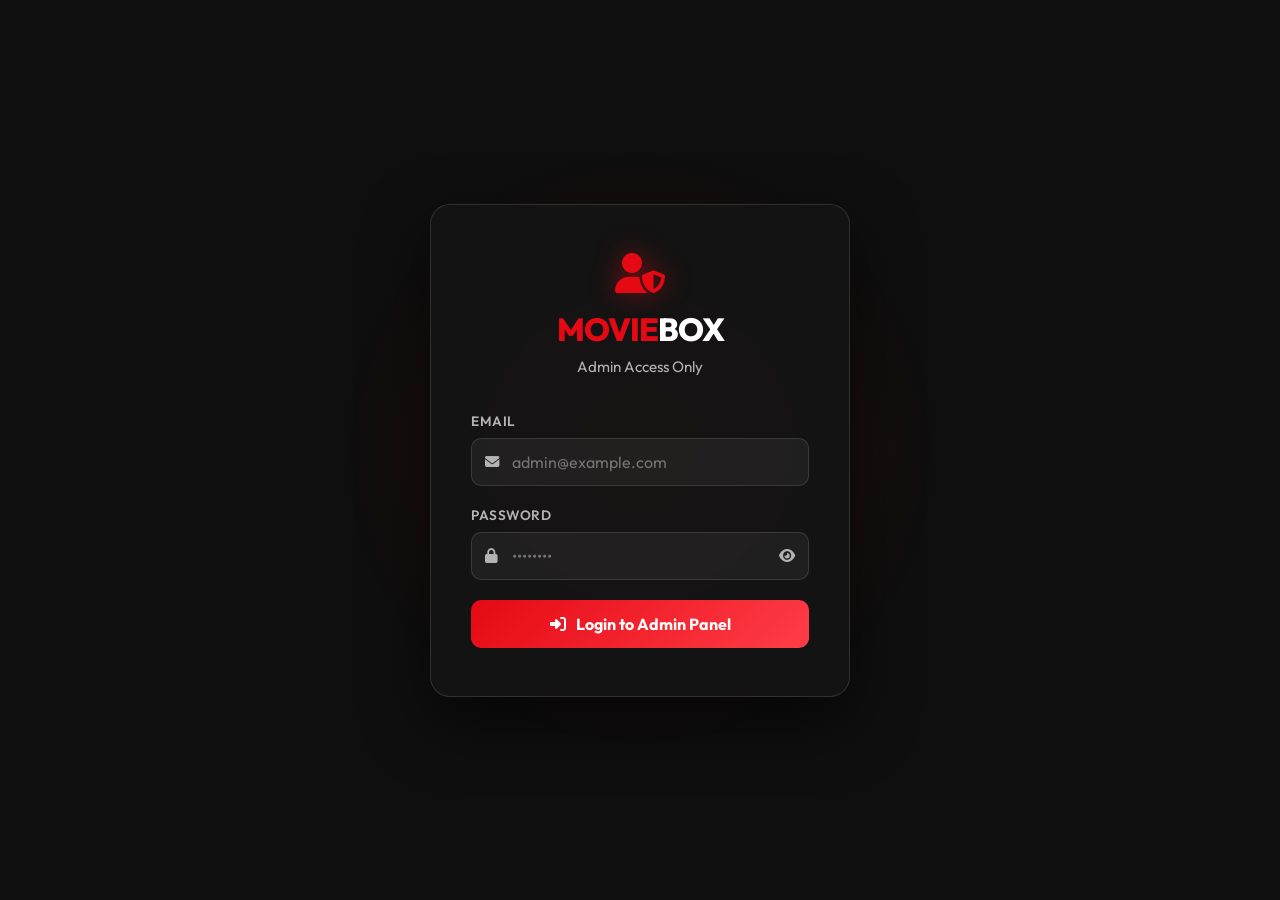
<file: tayyab/admin/index.html>
<!DOCTYPE html>
<html lang="en">
<head>
  <meta charset="UTF-8">
  <meta name="viewport" content="width=device-width, initial-scale=1.0">
  <title>Admin Login – MovieBox</title>
  <link rel="icon" type="image/png" href="https://cdn-icons-png.flaticon.com/512/3163/3163478.png">
  <link rel="preconnect" href="https://fonts.googleapis.com">
  <link href="https://fonts.googleapis.com/css2?family=Outfit:wght@300;400;600;800&display=swap" rel="stylesheet">
  <link rel="stylesheet" href="https://cdnjs.cloudflare.com/ajax/libs/font-awesome/6.4.0/css/all.min.css">
  <style>
    *, *::before, *::after { box-sizing: border-box; margin: 0; padding: 0; }

    :root {
      --primary: #e50914;
      --primary-hover: #b20710;
      --bg-dark: #0f0f0f;
      --glass: rgba(255,255,255,0.07);
      --glass-border: rgba(255,255,255,0.12);
      --text-muted: #b3b3b3;
    }

    body {
      background: var(--bg-dark);
      color: #fff;
      font-family: 'Outfit', sans-serif;
      min-height: 100vh;
      display: flex;
      align-items: center;
      justify-content: center;
      overflow: hidden;
    }

    /* Ambient background glow */
    body::before {
      content: '';
      position: fixed;
      width: 600px;
      height: 600px;
      background: radial-gradient(circle, rgba(229,9,20,0.15) 0%, transparent 70%);
      top: 50%;
      left: 50%;
      transform: translate(-50%, -50%);
      pointer-events: none;
      z-index: 0;
    }

    .login-card {
      position: relative;
      z-index: 1;
      background: rgba(20, 20, 20, 0.9);
      border: 1px solid var(--glass-border);
      border-radius: 20px;
      padding: 48px 40px;
      width: 100%;
      max-width: 420px;
      backdrop-filter: blur(20px);
      box-shadow: 0 24px 64px rgba(0,0,0,0.6);
      animation: slideUp 0.5s cubic-bezier(0.4,0,0.2,1) forwards;
    }

    @keyframes slideUp {
      from { opacity: 0; transform: translateY(30px); }
      to   { opacity: 1; transform: translateY(0); }
    }

    .logo {
      text-align: center;
      margin-bottom: 8px;
    }

    .logo-text {
      font-size: 2rem;
      font-weight: 800;
      color: var(--primary);
      letter-spacing: -1px;
    }

    .logo-text span { color: #fff; }

    .subtitle {
      text-align: center;
      color: var(--text-muted);
      font-size: 0.95rem;
      margin-bottom: 36px;
    }

    .shield-icon {
      display: block;
      text-align: center;
      font-size: 2.5rem;
      color: var(--primary);
      margin-bottom: 16px;
      filter: drop-shadow(0 0 12px rgba(229,9,20,0.5));
    }

    .form-group {
      margin-bottom: 20px;
    }

    .form-group label {
      display: block;
      font-size: 0.85rem;
      font-weight: 600;
      color: var(--text-muted);
      margin-bottom: 8px;
      text-transform: uppercase;
      letter-spacing: 0.5px;
    }

    .input-wrapper {
      position: relative;
    }

    .input-wrapper > i {
      position: absolute;
      left: 14px;
      top: 50%;
      transform: translateY(-50%);
      color: var(--text-muted);
      font-size: 0.9rem;
      pointer-events: none;
    }

    .form-group input {
      width: 100%;
      background: rgba(255,255,255,0.05);
      border: 1px solid var(--glass-border);
      color: #fff;
      padding: 13px 44px 13px 40px; /* right padding makes room for eye icon */
      border-radius: 10px;
      font-size: 1rem;
      font-family: inherit;
      outline: none;
      transition: border-color 0.3s, background 0.3s;
    }

    .form-group input:focus {
      border-color: var(--primary);
      background: rgba(229,9,20,0.05);
    }

    .toggle-pass {
      position: absolute;
      right: 14px;
      top: 50%;
      transform: translateY(-50%);
      background: none;
      border: none;
      color: var(--text-muted);
      cursor: pointer;
      font-size: 0.9rem;
      transition: color 0.2s;
    }

    .toggle-pass:hover { color: #fff; }

    .login-btn {
      width: 100%;
      padding: 14px;
      background: linear-gradient(135deg, var(--primary), #ff3d47);
      border: none;
      border-radius: 10px;
      color: #fff;
      font-size: 1rem;
      font-weight: 700;
      font-family: inherit;
      cursor: pointer;
      margin-top: 8px;
      transition: transform 0.2s, box-shadow 0.2s;
      display: flex;
      align-items: center;
      justify-content: center;
      gap: 10px;
    }

    .login-btn:hover {
      transform: translateY(-2px);
      box-shadow: 0 8px 24px rgba(229,9,20,0.4);
    }

    .error-msg {
      display: none;
      background: rgba(229,9,20,0.12);
      border: 1px solid rgba(229,9,20,0.3);
      color: #ff6b6b;
      border-radius: 8px;
      padding: 12px 16px;
      font-size: 0.9rem;
      margin-bottom: 16px;
      text-align: center;
    }

    .error-msg.show { display: block; }
  </style>
</head>
<body>
  <div class="login-card">
    <i class="fas fa-user-shield shield-icon"></i>
    <div class="logo"><span class="logo-text">MOVIE<span>BOX</span></span></div>
    <p class="subtitle">Admin Access Only</p>

    <div class="error-msg" id="error-msg">
      <i class="fas fa-exclamation-circle"></i> Incorrect email or password.
    </div>

    <form id="login-form" onsubmit="return false;">
      <div class="form-group">
        <label>Email</label>
        <div class="input-wrapper">
          <i class="fas fa-envelope"></i>
          <input type="email" id="admin-email" placeholder="admin@example.com" autocomplete="off" autocorrect="off" autocapitalize="off" spellcheck="false" required>
        </div>
      </div>

      <div class="form-group">
        <label>Password</label>
        <div class="input-wrapper">
          <i class="fas fa-lock"></i>
          <input type="password" id="admin-pass" placeholder="••••••••" autocomplete="new-password" autocorrect="off" required>
          <button type="button" class="toggle-pass" onclick="togglePass()" tabindex="-1">
            <i class="fas fa-eye" id="eye-icon"></i>
          </button>
        </div>
      </div>

      <button class="login-btn" onclick="doLogin()">
        <i class="fas fa-sign-in-alt"></i> Login to Admin Panel
      </button>
    </form>
  </div>

  <script>
    // Check if already logged in
    if (sessionStorage.getItem('mb_admin') === 'true') {
      window.location.href = '/tayyab/admin/dashboard.html';
    }

    function doLogin() {
      const email = document.getElementById('admin-email').value.trim();
      const pass  = document.getElementById('admin-pass').value;
      const err   = document.getElementById('error-msg');

      if (email === 'tayyabdev@make.com' && pass === 'Tayyabali77865') {
        sessionStorage.setItem('mb_admin', 'true');
        window.location.href = '/tayyab/admin/dashboard.html';
      } else {
        err.classList.add('show');
        document.getElementById('admin-pass').value = '';
      }
    }

    function togglePass() {
      const input = document.getElementById('admin-pass');
      const icon  = document.getElementById('eye-icon');
      if (input.type === 'password') {
        input.type = 'text';
        icon.className = 'fas fa-eye-slash';
      } else {
        input.type = 'password';
        icon.className = 'fas fa-eye';
      }
    }

    // Allow Enter key
    document.addEventListener('keydown', e => {
      if (e.key === 'Enter') doLogin();
    });
  </script>
</body>
</html>
</file>
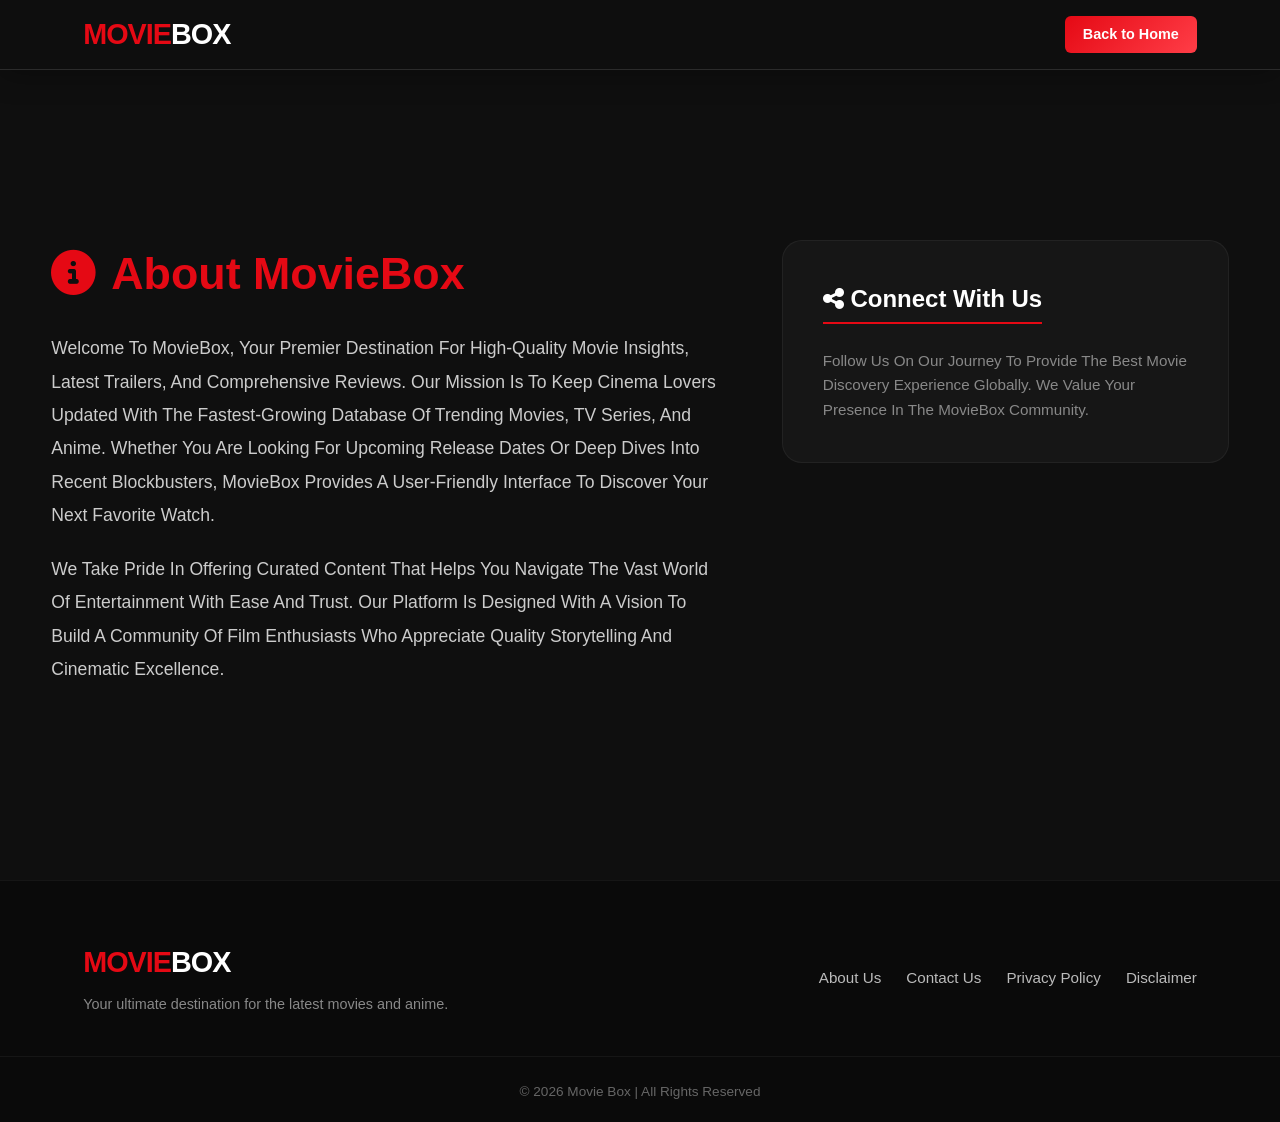
<file: about.html>
<!DOCTYPE html>
<html lang="en">
<head>
  <meta charset="UTF-8">
  <meta name="viewport" content="width=device-width, initial-scale=1.0">
  <title>About Us - MovieBox</title>
  <link rel="stylesheet" href="style.css">
  <link rel="stylesheet" href="https://cdnjs.cloudflare.com/ajax/libs/font-awesome/6.4.0/css/all.min.css">
</head>
<body>
  <nav id="navbar" class="scrolled">
    <div class="container nav-content">
      <a href="index.html" class="logo">MOVIE<span>BOX</span></a>
      <a href="index.html" class="btn-primary" style="padding: 8px 18px; font-size:0.9rem;">Back to Home</a>
    </div>
  </nav>

  <div class="container info-container">
    <div class="info-grid">
      <div class="info-content">
        <h1><i class="fas fa-info-circle"></i> About MovieBox</h1>
        <p>Welcome to MovieBox, your premier destination for high-quality movie insights, latest trailers, and comprehensive reviews. Our mission is to keep cinema lovers updated with the fastest-growing database of trending movies, TV series, and anime. Whether you are looking for upcoming release dates or deep dives into recent blockbusters, MovieBox provides a user-friendly interface to discover your next favorite watch.</p>
        <p>We take pride in offering curated content that helps you navigate the vast world of entertainment with ease and trust. Our platform is designed with a vision to build a community of film enthusiasts who appreciate quality storytelling and cinematic excellence.</p>
      </div>
      <div class="contact-card">
        <h3><i class="fas fa-share-alt"></i> Connect With Us</h3>
        <p style="color:#888; font-size:0.95rem; line-height:1.6;">Follow us on our journey to provide the best movie discovery experience globally. We value your presence in the MovieBox community.</p>
      </div>
    </div>
  </div>

  <!-- Reusable Full Footer -->
  <footer class="main-footer">
      <div class="container footer-content">
          <div class="footer-brand">
              <a href="index.html" class="logo">MOVIE<span>BOX</span></a>
              <p>Your ultimate destination for the latest movies and anime.</p>
          </div>
          <div class="footer-links">
              <a href="about.html">About Us</a>
              <a href="contact.html">Contact Us</a>
              <a href="privacy.html">Privacy Policy</a>
              <a href="disclaimer.html">Disclaimer</a>
          </div>
      </div>
      <div class="footer-bottom">
          <p>&copy; 2026 Movie Box | All Rights Reserved</p>
      </div>
  </footer>
</body>
</html>
</file>
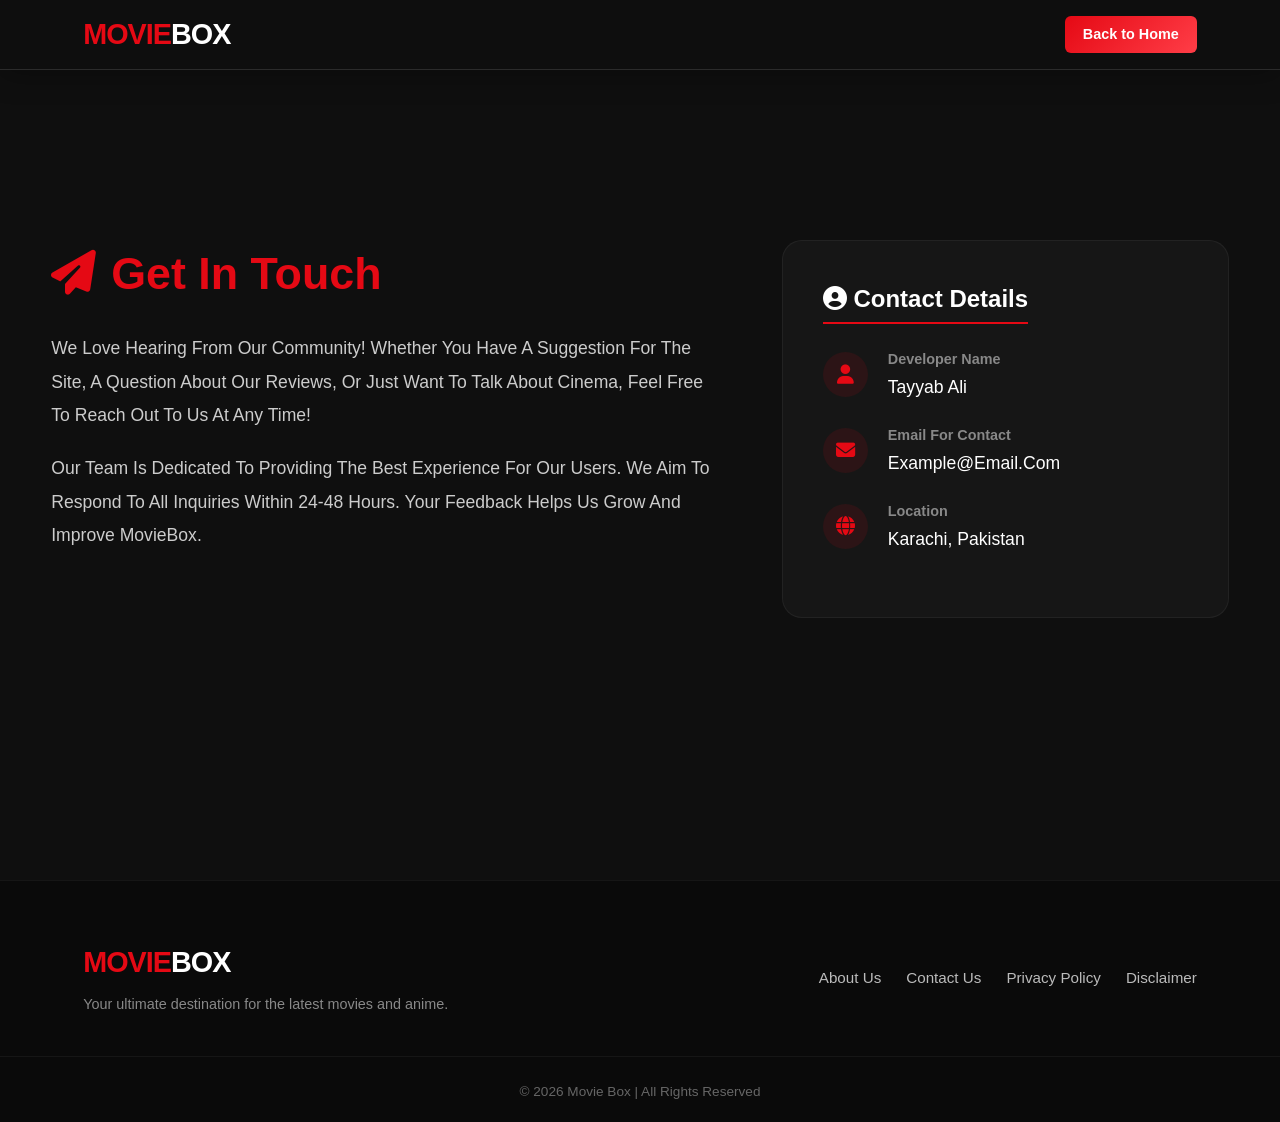
<file: contact.html>
<!DOCTYPE html>
<html lang="en">
<head>
  <meta charset="UTF-8">
  <meta name="viewport" content="width=device-width, initial-scale=1.0">
  <title>Contact Us - MovieBox</title>
  <link rel="stylesheet" href="style.css">
  <link rel="stylesheet" href="https://cdnjs.cloudflare.com/ajax/libs/font-awesome/6.4.0/css/all.min.css">
</head>
<body>
  <nav id="navbar" class="scrolled">
    <div class="container nav-content">
      <a href="index.html" class="logo">MOVIE<span>BOX</span></a>
      <a href="index.html" class="btn-primary" style="padding: 8px 18px; font-size:0.9rem;">Back to Home</a>
    </div>
  </nav>

  <div class="container info-container">
    <div class="info-grid">
      <div class="info-content">
        <h1><i class="fas fa-paper-plane"></i> Get In Touch</h1>
        <p>We love hearing from our community! Whether you have a suggestion for the site, a question about our reviews, or just want to talk about cinema, feel free to reach out to us at any time!</p>
        <p>Our team is dedicated to providing the best experience for our users. We aim to respond to all inquiries within 24-48 hours. Your feedback helps us grow and improve MovieBox.</p>
      </div>

      <div class="contact-card">
        <h3><i class="fas fa-user-circle"></i> Contact Details</h3>
        <div class="contact-item">
          <i class="fas fa-user"></i>
          <div class="text"><h4>Developer Name</h4><p>Tayyab Ali</p></div>
        </div>
        <div class="contact-item">
          <i class="fas fa-envelope"></i>
          <div class="text"><h4>Email For Contact</h4><p>example@email.com</p></div>
        </div>
        <div class="contact-item">
          <i class="fas fa-globe"></i>
          <div class="text"><h4>Location</h4><p>Karachi, Pakistan</p></div>
        </div>
      </div>
    </div>
  </div>

  <footer class="main-footer">
      <div class="container footer-content">
          <div class="footer-brand">
              <a href="index.html" class="logo">MOVIE<span>BOX</span></a>
              <p>Your ultimate destination for the latest movies and anime.</p>
          </div>
          <div class="footer-links">
              <a href="about.html">About Us</a>
              <a href="contact.html">Contact Us</a>
              <a href="privacy.html">Privacy Policy</a>
              <a href="disclaimer.html">Disclaimer</a>
          </div>
      </div>
      <div class="footer-bottom">
          <p>&copy; 2026 Movie Box | All Rights Reserved</p>
      </div>
  </footer>
</body>
</html>
</file>
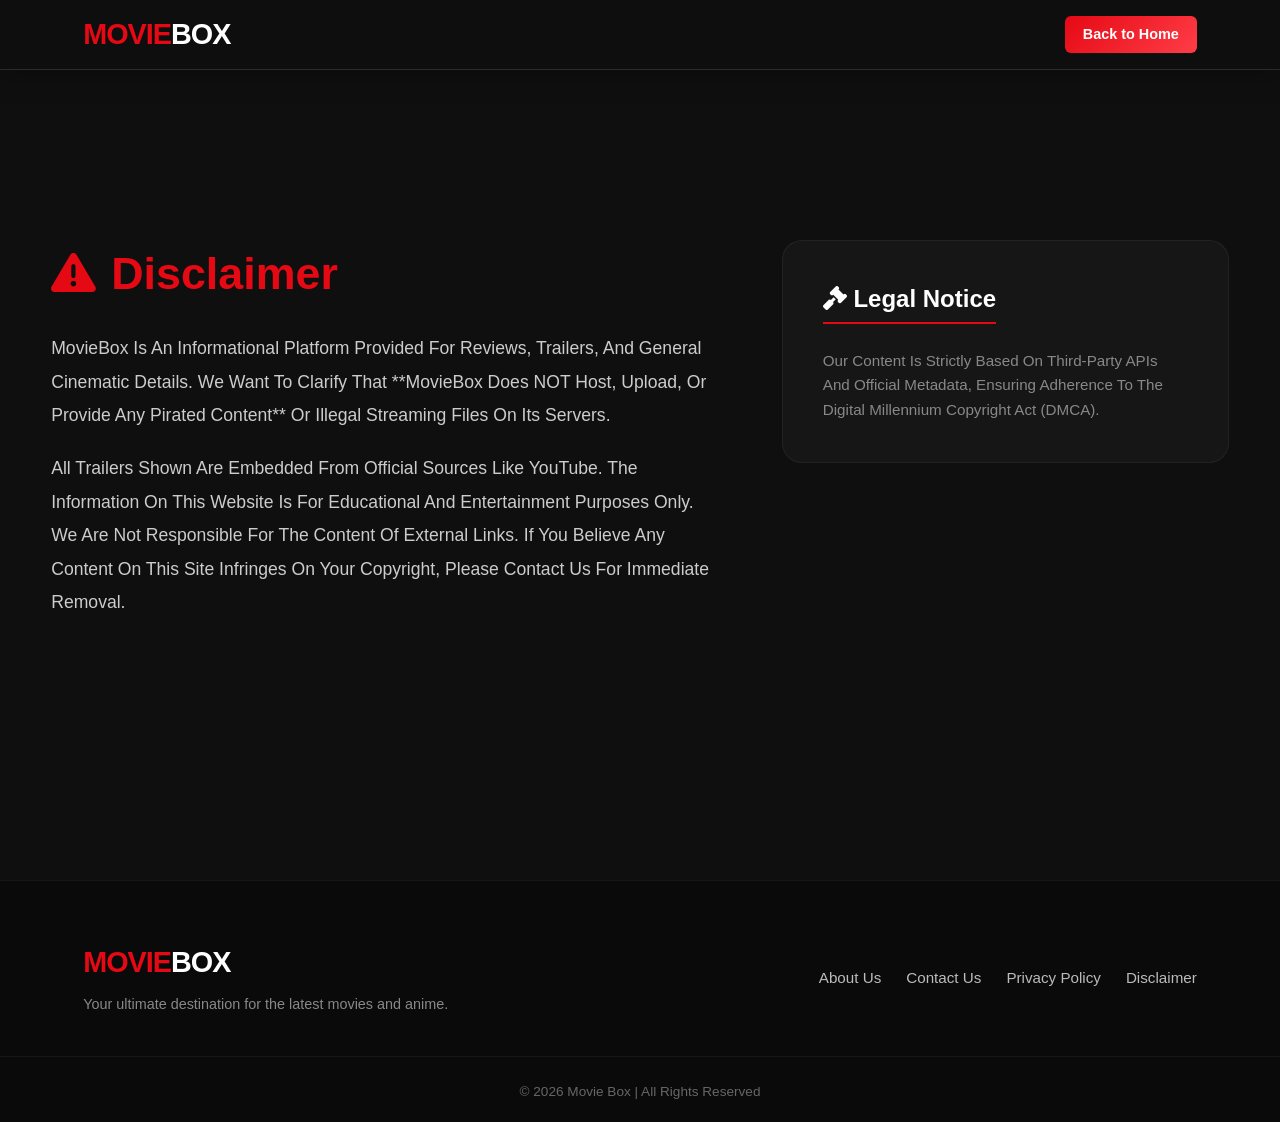
<file: disclaimer.html>
<!DOCTYPE html>
<html lang="en">
<head>
  <meta charset="UTF-8">
  <meta name="viewport" content="width=device-width, initial-scale=1.0">
  <title>Disclaimer - MovieBox</title>
  <link rel="stylesheet" href="style.css">
  <link rel="stylesheet" href="https://cdnjs.cloudflare.com/ajax/libs/font-awesome/6.4.0/css/all.min.css">
</head>
<body>
  <nav id="navbar" class="scrolled">
    <div class="container nav-content">
      <a href="index.html" class="logo">MOVIE<span>BOX</span></a>
      <a href="index.html" class="btn-primary" style="padding: 8px 18px; font-size:0.9rem;">Back to Home</a>
    </div>
  </nav>

  <div class="container info-container">
    <div class="info-grid">
      <div class="info-content">
        <h1><i class="fas fa-exclamation-triangle"></i> Disclaimer</h1>
        <p>MovieBox is an informational platform provided for reviews, trailers, and general cinematic details. We want to clarify that **MovieBox does NOT host, upload, or provide any pirated content** or illegal streaming files on its servers.</p>
        <p>All trailers shown are embedded from official sources like YouTube. The information on this website is for educational and entertainment purposes only. We are not responsible for the content of external links. If you believe any content on this site infringes on your copyright, please contact us for immediate removal.</p>
      </div>
      <div class="contact-card">
        <h3><i class="fas fa-gavel"></i> Legal Notice</h3>
        <p style="color:#888; font-size:0.95rem; line-height:1.6;">Our content is strictly based on third-party APIs and official metadata, ensuring adherence to the Digital Millennium Copyright Act (DMCA).</p>
      </div>
    </div>
  </div>

  <footer class="main-footer">
      <div class="container footer-content">
          <div class="footer-brand">
              <a href="index.html" class="logo">MOVIE<span>BOX</span></a>
              <p>Your ultimate destination for the latest movies and anime.</p>
          </div>
          <div class="footer-links">
              <a href="about.html">About Us</a>
              <a href="contact.html">Contact Us</a>
              <a href="privacy.html">Privacy Policy</a>
              <a href="disclaimer.html">Disclaimer</a>
          </div>
      </div>
      <div class="footer-bottom">
          <p>&copy; 2026 Movie Box | All Rights Reserved</p>
      </div>
  </footer>
</body>
</html>
</file>
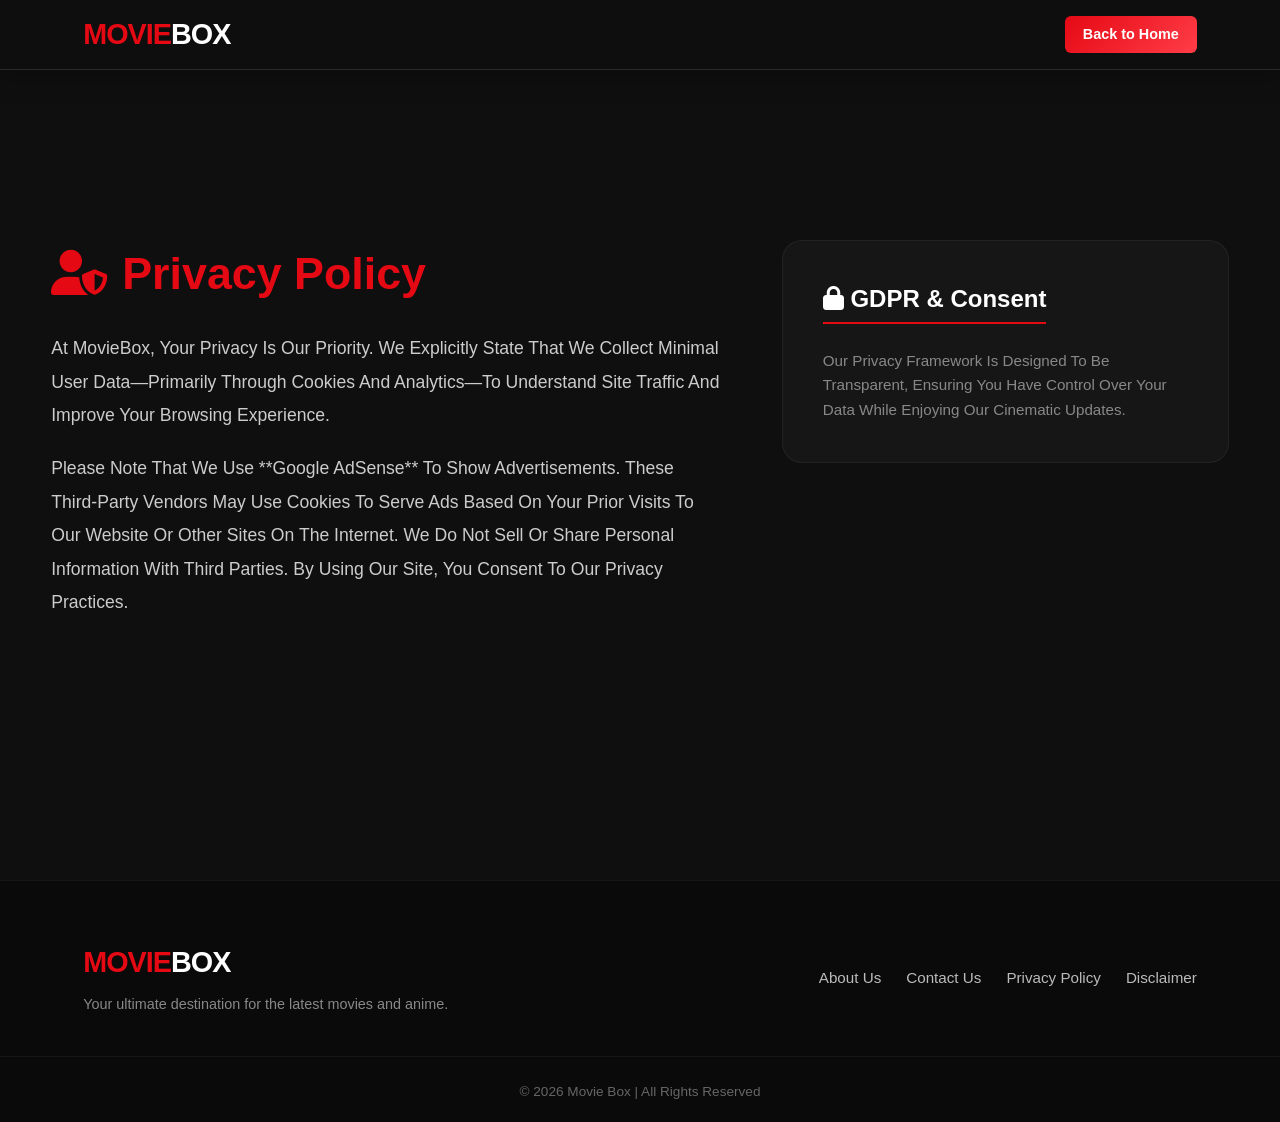
<file: privacy.html>
<!DOCTYPE html>
<html lang="en">
<head>
  <meta charset="UTF-8">
  <meta name="viewport" content="width=device-width, initial-scale=1.0">
  <title>Privacy Policy - MovieBox</title>
  <link rel="stylesheet" href="style.css">
  <link rel="stylesheet" href="https://cdnjs.cloudflare.com/ajax/libs/font-awesome/6.4.0/css/all.min.css">
</head>
<body>
  <nav id="navbar" class="scrolled">
    <div class="container nav-content">
      <a href="index.html" class="logo">MOVIE<span>BOX</span></a>
      <a href="index.html" class="btn-primary" style="padding: 8px 18px; font-size:0.9rem;">Back to Home</a>
    </div>
  </nav>

  <div class="container info-container">
    <div class="info-grid">
      <div class="info-content">
        <h1><i class="fas fa-user-shield"></i> Privacy Policy</h1>
        <p>At MovieBox, your privacy is our priority. We explicitly state that we collect minimal user data—primarily through cookies and analytics—to understand site traffic and improve your browsing experience.</p>
        <p>Please note that we use **Google AdSense** to show advertisements. These third-party vendors may use cookies to serve ads based on your prior visits to our website or other sites on the internet. We do not sell or share personal information with third parties. By using our site, you consent to our privacy practices.</p>
      </div>
      <div class="contact-card">
        <h3><i class="fas fa-lock"></i> GDPR & Consent</h3>
        <p style="color:#888; font-size:0.95rem; line-height:1.6;">Our privacy framework is designed to be transparent, ensuring you have control over your data while enjoying our cinematic updates.</p>
      </div>
    </div>
  </div>

  <footer class="main-footer">
      <div class="container footer-content">
          <div class="footer-brand">
              <a href="index.html" class="logo">MOVIE<span>BOX</span></a>
              <p>Your ultimate destination for the latest movies and anime.</p>
          </div>
          <div class="footer-links">
              <a href="about.html">About Us</a>
              <a href="contact.html">Contact Us</a>
              <a href="privacy.html">Privacy Policy</a>
              <a href="disclaimer.html">Disclaimer</a>
          </div>
      </div>
      <div class="footer-bottom">
          <p>&copy; 2026 Movie Box | All Rights Reserved</p>
      </div>
  </footer>
</body>
</html>
</file>
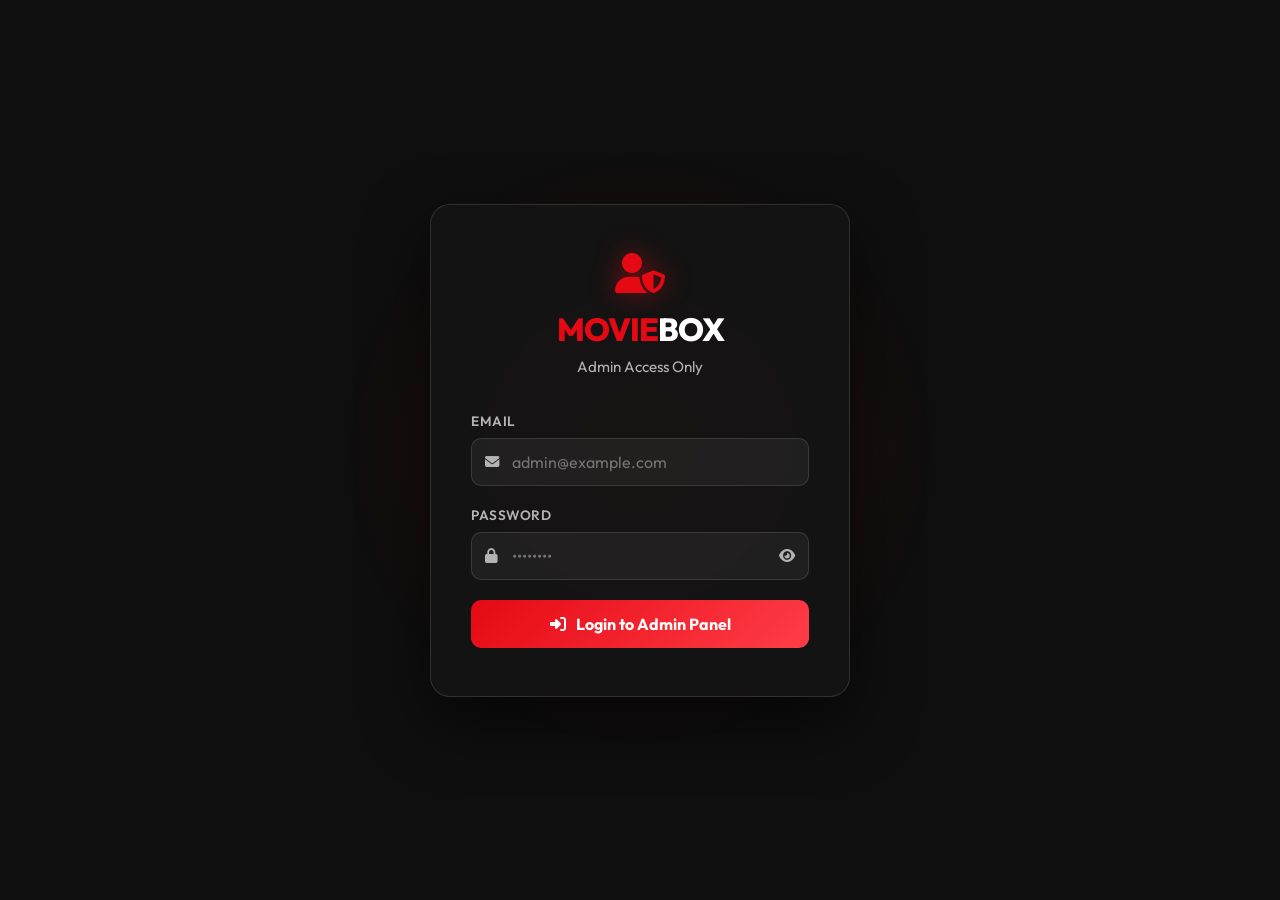
<file: tayyab/admin/dashboard.html>
<!DOCTYPE html>
<html lang="en">

<head>
    <meta charset="UTF-8">
    <meta name="viewport" content="width=device-width, initial-scale=1.0">
    <title>Admin Dashboard – MovieBox</title>
    <link rel="icon" type="image/png" href="https://cdn-icons-png.flaticon.com/512/3163/3163478.png">
    <link rel="preconnect" href="https://fonts.googleapis.com">
    <link href="https://fonts.googleapis.com/css2?family=Outfit:wght@300;400;600;800&display=swap" rel="stylesheet">
    <link rel="stylesheet" href="https://cdnjs.cloudflare.com/ajax/libs/font-awesome/6.4.0/css/all.min.css">
    <style>
        *,
        *::before,
        *::after {
            box-sizing: border-box;
            margin: 0;
            padding: 0;
        }

        :root {
            --primary: #e50914;
            --bg-dark: #0f0f0f;
            --glass: rgba(255, 255, 255, 0.07);
            --glass-border: rgba(255, 255, 255, 0.12);
            --text-muted: #b3b3b3;
        }

        body {
            background: var(--bg-dark);
            color: #fff;
            font-family: 'Outfit', sans-serif;
            min-height: 100vh;
        }

        /* Topbar */
        header {
            background: rgba(15, 15, 15, 0.95);
            border-bottom: 1px solid var(--glass-border);
            padding: 16px 32px;
            display: flex;
            justify-content: space-between;
            align-items: center;
            position: sticky;
            top: 0;
            z-index: 100;
            backdrop-filter: blur(12px);
        }

        .logo {
            font-size: 1.6rem;
            font-weight: 800;
            color: var(--primary);
        }

        .logo span {
            color: #fff;
        }

        .logout-btn {
            background: rgba(229, 9, 20, 0.1);
            border: 1px solid rgba(229, 9, 20, 0.3);
            color: #ff6b6b;
            padding: 8px 18px;
            border-radius: 8px;
            cursor: pointer;
            font-family: inherit;
            font-size: 0.9rem;
            transition: background 0.2s;
        }

        .logout-btn:hover {
            background: rgba(229, 9, 20, 0.2);
        }

        /* Main */
        main {
            max-width: 900px;
            margin: 40px auto;
            padding: 0 24px;
        }

        h1 {
            font-size: 1.8rem;
            margin-bottom: 6px;
        }

        .subtitle {
            color: var(--text-muted);
            font-size: 0.95rem;
            margin-bottom: 32px;
        }

        /* Card */
        .card {
            background: rgba(255, 255, 255, 0.04);
            border: 1px solid var(--glass-border);
            border-radius: 16px;
            padding: 28px;
            margin-bottom: 24px;
        }

        .card h2 {
            font-size: 1.1rem;
            margin-bottom: 18px;
            display: flex;
            align-items: center;
            gap: 10px;
        }

        .card h2 i {
            color: var(--primary);
        }

        .form-row {
            display: flex;
            gap: 12px;
            flex-wrap: wrap;
            margin-bottom: 12px;
        }

        input[type=text],
        input[type=url] {
            background: rgba(255, 255, 255, 0.05);
            border: 1px solid var(--glass-border);
            color: #fff;
            padding: 10px 14px;
            border-radius: 8px;
            font-family: inherit;
            font-size: 0.95rem;
            outline: none;
            flex: 1;
            min-width: 140px;
            transition: border-color 0.2s;
        }

        input[type=text]:focus,
        input[type=url]:focus {
            border-color: var(--primary);
        }

        label.checkbox {
            display: flex;
            align-items: center;
            gap: 8px;
            color: var(--text-muted);
            font-size: 0.9rem;
            cursor: pointer;
        }

        .btn-save {
            background: linear-gradient(135deg, var(--primary), #ff3d47);
            border: none;
            color: #fff;
            padding: 11px 24px;
            border-radius: 8px;
            cursor: pointer;
            font-family: inherit;
            font-weight: 600;
            font-size: 0.95rem;
            transition: transform 0.2s, box-shadow 0.2s;
        }

        .btn-save:hover {
            transform: translateY(-1px);
            box-shadow: 0 6px 20px rgba(229, 9, 20, 0.35);
        }

        .status-msg {
            margin-top: 10px;
            color: #4caf50;
            font-size: 0.9rem;
            min-height: 20px;
        }

        /* List */
        #admin-list {
            margin-top: 20px;
            display: flex;
            flex-direction: column;
            gap: 10px;
        }

        .admin-item {
            background: rgba(255, 255, 255, 0.03);
            border: 1px solid var(--glass-border);
            border-radius: 10px;
            padding: 12px 16px;
            display: flex;
            justify-content: space-between;
            align-items: center;
            gap: 12px;
            flex-wrap: wrap;
        }

        .admin-item-info {
            font-size: 0.9rem;
            color: var(--text-muted);
        }

        .admin-item-info strong {
            color: #fff;
        }

        .btn-delete {
            background: rgba(229, 9, 20, 0.1);
            border: 1px solid rgba(229, 9, 20, 0.3);
            color: #ff6b6b;
            padding: 6px 14px;
            border-radius: 6px;
            cursor: pointer;
            font-size: 0.85rem;
            font-family: inherit;
        }

        .btn-delete:hover {
            background: rgba(229, 9, 20, 0.2);
        }

        .empty-msg {
            color: var(--text-muted);
            font-size: 0.9rem;
            text-align: center;
            padding: 20px 0;
        }
    </style>
</head>

<body>
    <header>
        <div class="logo">MOVIE<span>BOX</span> <span
                style="font-size:0.8rem; color:var(--text-muted); font-weight:400;">Admin</span></div>
        <button class="logout-btn" onclick="logout()"><i class="fas fa-sign-out-alt"></i> Logout</button>
    </header>

    <main>
        <h1><i class="fas fa-user-shield" style="color:var(--primary)"></i> Admin Dashboard</h1>
        <p class="subtitle">Manage custom movie links and Hindi dubbed overrides.</p>

        <div class="card">
            <h2><i class="fas fa-plus-circle"></i> Upload / Override Content</h2>
            <div class="form-row" style="margin-bottom: 20px;">
                <input type="text" id="admin-movie-id" placeholder="ID (TMDB or Unique)" style="flex: 0.5;">
                <select id="admin-type" style="background: rgba(255, 255, 255, 0.05); border: 1px solid var(--glass-border); color: #fff; padding: 10px; border-radius: 8px; font-family: inherit;">
                    <option value="movie">Movie</option>
                    <option value="tv">TV Series</option>
                    <option value="anime">Anime</option>
                </select>
                <input type="text" id="admin-title" placeholder="Title" style="flex: 2;">
            </div>
            
            <div class="form-row" style="margin-bottom: 20px;">
                <textarea id="admin-desc" placeholder="Description / Overview" style="width: 100%; background: rgba(255, 255, 255, 0.05); border: 1px solid var(--glass-border); color: #fff; padding: 12px; border-radius: 8px; font-family: inherit; height: 80px; resize: none;"></textarea>
            </div>

            <div class="form-row" style="margin-bottom: 20px;">
                <input type="text" id="admin-poster" placeholder="Poster URL (https://... or /path.jpg)">
                <input type="text" id="admin-date" placeholder="Release Date (YYYY-MM-DD)">
                <input type="text" id="admin-genres" placeholder="Genres (Action, Drama)">
            </div>

            <div class="form-row">
                <input type="url" id="admin-custom-link" placeholder="Watch Link (https://...)">
                <label class="checkbox">
                    <input type="checkbox" id="admin-hindi-dubbed"> Hindi Dubbed
                </label>
            </div>
            
            <div style="margin-top: 20px;">
                <button class="btn-save" onclick="saveData()"><i class="fas fa-cloud-upload-alt"></i> Save to Database</button>
                <div class="status-msg" id="status-msg"></div>
            </div>
        </div>

        <div class="card">
            <h2><i class="fas fa-list"></i> Managed Movies</h2>
            <div id="admin-list"></div>
        </div>
    </main>

    <script>
        // Auth guard
        if (sessionStorage.getItem('mb_admin') !== 'true') {
            window.location.href = './index.html';
        }

        function logout() {
            sessionStorage.removeItem('mb_admin');
            window.location.href = './index.html';
        }

        function getStore() {
            return JSON.parse(localStorage.getItem('moviebox_admin') || '{}');
        }

        function setStore(data) {
            localStorage.setItem('moviebox_admin', JSON.stringify(data));
        }

        function saveData() {
            const id = document.getElementById('admin-movie-id').value.trim();
            const type = document.getElementById('admin-type').value;
            const title = document.getElementById('admin-title').value.trim();
            const desc = document.getElementById('admin-desc').value.trim();
            const poster = document.getElementById('admin-poster').value.trim();
            const date = document.getElementById('admin-date').value.trim();
            const genres = document.getElementById('admin-genres').value.trim();
            const link = document.getElementById('admin-custom-link').value.trim();
            const hindi = document.getElementById('admin-hindi-dubbed').checked;
            const msg = document.getElementById('status-msg');

            if (!id || !title) { 
                msg.style.color = '#ff6b6b'; 
                msg.textContent = 'ID and Title are required.'; 
                return; 
            }

            const store = getStore();
            store[id] = { 
                id, 
                type, 
                title: type === 'movie' ? title : null,
                name: type !== 'movie' ? title : null,
                overview: desc,
                poster_path: poster,
                release_date: type === 'movie' ? date : null,
                first_air_date: type !== 'movie' ? date : null,
                genres_str: genres,
                original_language: hindi ? 'hi' : 'en',
                customLink: link || null, 
                manual: true 
            };
            setStore(store);

            msg.style.color = '#4caf50';
            msg.textContent = `✓ Successfully saved ${title} to database.`;

            // Reset form
            document.getElementById('admin-movie-id').value = '';
            document.getElementById('admin-title').value = '';
            document.getElementById('admin-desc').value = '';
            document.getElementById('admin-poster').value = '';
            document.getElementById('admin-date').value = '';
            document.getElementById('admin-genres').value = '';
            document.getElementById('admin-custom-link').value = '';
            document.getElementById('admin-hindi-dubbed').checked = false;

            renderList();
        }

        function deleteEntry(id) {
            const store = getStore();
            delete store[id];
            setStore(store);
            renderList();
        }

        function renderList() {
            const list = document.getElementById('admin-list');
            const store = getStore();
            const entries = Object.entries(store);

            if (entries.length === 0) {
                list.innerHTML = '<p class="empty-msg">No entries yet.</p>';
                return;
            }

            list.innerHTML = entries.map(([id, data]) => `
        <div class="admin-item">
          <div class="admin-item-info">
            <strong style="color:var(--primary);">${data.title || data.name || 'Unknown'}</strong> <span style="font-size:0.7rem; opacity:0.6;">(${data.type})</span>
            <div style="font-size:0.8rem; margin-top:4px;">ID: ${id} | ${data.original_language === 'hi' ? 'Hindi' : 'Original'}</div>
            ${data.customLink ? `<a href="${data.customLink}" target="_blank" style="color:#2196f3; font-size:0.8rem;">Watch Link</a>` : ''}
          </div>
          <button class="btn-delete" onclick="deleteEntry('${id}')"><i class="fas fa-trash"></i></button>
        </div>
      `).join('');
        }

        renderList();
    </script>
</body>

</html>
</file>
<file: style.css>
/* 
  MovieBox - Premium Design System
  Colors, Variables, and Base Styles
*/

:root {
  --primary: #e50914;
  /* Netflix Red */
  --primary-hover: #b20710;
  --bg-dark: #0f0f0f;
  --bg-card: rgba(255, 255, 255, 0.05);
  --bg-modal: rgba(15, 15, 15, 0.98);
  --text-main: #ffffff;
  --text-muted: #b3b3b3;
  --glass: rgba(255, 255, 255, 0.07);
  --glass-border: rgba(255, 255, 255, 0.12);
  --shadow-premium: 0 8px 32px 0 rgba(0, 0, 0, 0.8);
  --transition-smooth: all 0.4s cubic-bezier(0.4, 0, 0.2, 1);
  --border-radius: 12px;
  --hindi-badge: #ff0000;
}

* {
  margin: 0;
  padding: 0;
  box-sizing: border-box;
  -webkit-font-smoothing: antialiased;
}

body {
  background-color: var(--bg-dark);
  color: var(--text-main);
  font-family: 'Outfit', 'Inter', -apple-system, BlinkMacSystemFont, sans-serif;
  overflow-x: hidden;
  line-height: 1.5;
  padding-top: 80px;
}

/* Scrollbar Global */
::-webkit-scrollbar {
  width: 8px;
  height: 8px;
  /* Added height for any default horizontal scroll */
}

::-webkit-scrollbar-track {
  background: var(--bg-dark);
}

::-webkit-scrollbar-thumb {
  background: rgba(255, 255, 255, 0.2);
  border-radius: 10px;
}

::-webkit-scrollbar-thumb:hover {
  background: var(--primary);
}

/* Specific Premium Horizontal Scrollbar for Continue Watching */
#recently-viewed-grid {
  /* Firefox support */
  scrollbar-width: thin;
  scrollbar-color: rgba(255, 255, 255, 0.3) var(--glass);
}

#recently-viewed-grid::-webkit-scrollbar {
  height: 6px;
}

#recently-viewed-grid::-webkit-scrollbar-track {
  background: var(--glass);
  border-radius: 10px;
  margin: 0px 10px;
  /* Keep track styling tight and padded */
}

#recently-viewed-grid::-webkit-scrollbar-thumb {
  background: rgba(255, 255, 255, 0.3);
  /* Subtle white thumb */
  border-radius: 10px;
}

#recently-viewed-grid::-webkit-scrollbar-thumb:hover {
  background: var(--primary);
  /* Netflix red glow on hover */
  cursor: pointer;
}

/* Layout Utilities */
.container {
  max-width: 1440px;
  margin: 0 auto;
  padding: 0 2rem;
}

@media (max-width: 768px) {
  .container {
    padding: 0 1rem;
  }
}

.section-title {
  font-size: 1.6rem;
  font-weight: 800;
  margin: 2rem 0 1.2rem;
  color: white;
  letter-spacing: -0.5px;
  position: relative;
  display: inline-block;
  font-family: 'Outfit', sans-serif;
}

.section-title::after {
  content: '';
  position: absolute;
  bottom: -6px;
  left: 0;
  width: 40px;
  height: 4px;
  background: var(--primary);
  border-radius: 10px;
  box-shadow: 0 0 15px rgba(229, 9, 20, 0.5);
}

/* Animations */
@keyframes fadeIn {
  from {
    opacity: 0;
    transform: translateY(20px);
  }

  to {
    opacity: 1;
    transform: translateY(0);
  }
}

@keyframes shimmer {
  0% {
    background-position: -468px 0;
  }

  100% {
    background-position: 468px 0;
  }
}

.fade-in {
  animation: fadeIn 0.6s ease forwards;
}

/* Glassmorphism utility */
.glass {
  background: var(--glass);
  backdrop-filter: blur(12px);
  -webkit-backdrop-filter: blur(12px);
  border: 1px border var(--glass-border);
}

/* Buttons */
.btn-primary {
  background: linear-gradient(135deg, var(--primary), #ff3d47);
  color: white;
  border: none;
  padding: 12px 24px;
  border-radius: calc(var(--border-radius) / 2);
  font-weight: 600;
  cursor: pointer;
  transition: var(--transition-smooth);
  display: inline-flex;
  align-items: center;
  gap: 8px;
  text-decoration: none;
  font-size: 1rem;
}

.btn-primary:hover {
  transform: translateY(-2px);
  box-shadow: 0 8px 24px rgba(229, 9, 20, 0.4);
  filter: brightness(1.1);
}

.btn-secondary {
  background: var(--glass);
  color: white;
  border: 1px solid var(--glass-border);
  padding: 12px 24px;
  border-radius: calc(var(--border-radius) / 2);
  font-weight: 600;
  cursor: pointer;
  transition: var(--transition-smooth);
  text-decoration: none;
}

.btn-secondary:hover {
  background: rgba(255, 255, 255, 0.15);
}

/* Sticky Navbar */
nav {
  position: fixed;
  top: 0;
  left: 0;
  width: 100%;
  z-index: 1000;
  height: 80px;
  display: flex;
  align-items: center;
  transition: all 0.3s ease-out;
  background: linear-gradient(to bottom, rgba(15, 15, 15, 0.9), transparent);
  transform: translateZ(0);
  -webkit-transform: translateZ(0);
}

nav.scrolled {
  background: rgba(15, 15, 15, 0.95);
  backdrop-filter: blur(20px);
  -webkit-backdrop-filter: blur(20px);
  border-bottom: 1px solid var(--glass-border);
  height: 70px;
  box-shadow: 0 4px 30px rgba(0, 0, 0, 0.3);
}

.nav-content {
  display: flex;
  justify-content: space-between;
  align-items: center;
  width: 100%;
}

.logo {
  font-size: 1.8rem;
  font-weight: 800;
  color: var(--primary);
  text-decoration: none;
  letter-spacing: -1px;
}

.logo span {
  color: white;
}

.nav-links {
  display: flex;
  gap: 2rem;
  list-style: none;
}

.nav-links a {
  color: var(--text-muted);
  text-decoration: none;
  font-weight: 500;
  transition: var(--transition-smooth);
}

.nav-links a:hover,
.nav-links a.active {
  color: var(--primary);
}

.nav-links a.active {
  font-weight: 700;
  text-shadow: 0 0 12px rgba(229, 9, 20, 0.5);
}

.search-container {
  position: relative;
  width: 300px;
}

.search-container input {
  width: 100%;
  background: var(--glass);
  border: 1px solid var(--glass-border);
  padding: 10px 15px 10px 40px;
  border-radius: 50px;
  color: white;
  outline: none;
  transition: var(--transition-smooth);
}

.search-container input:focus {
  background: rgba(255, 255, 255, 0.12);
  border-color: var(--primary);
  width: 350px;
}

.search-container i {
  position: absolute;
  left: 15px;
  top: 50%;
  transform: translateY(-50%);
  color: var(--text-muted);
}

/* Mobile Responsive Navbar */
@media (max-width: 768px) {
  body {
    padding-top: 140px;
  }

  nav {
    height: auto;
    padding: 10px 0;
  }

  .nav-content {
    flex-direction: column;
    gap: 15px;
  }

  .nav-content {
    flex-direction: column;
    gap: 15px;
  }

  .nav-links {
    flex-wrap: wrap;
    justify-content: center;
    width: 100%;
    gap: 15px;
  }

  .search-container {
    width: 100%;
  }

  .search-container input:focus {
    width: 100%;
    /* Prevent search bar from expanding off-screen on mobile */
  }
}

/* Movie Grid */
.movie-grid {
  display: grid;
  grid-template-columns: repeat(auto-fill, minmax(200px, 1fr));
  gap: 2rem;
  padding: 2rem 0;
}

@media (max-width: 600px) {
  .movie-grid {
    grid-template-columns: repeat(auto-fill, minmax(150px, 1fr));
    gap: 1rem;
  }
}

/* Pagination */
.pagination {
  display: flex;
  justify-content: center;
  align-items: center;
  gap: 8px;
  padding: 2.5rem 0 3rem;
  flex-wrap: wrap;
}

.page-btn {
  min-width: 42px;
  height: 42px;
  padding: 0 10px;
  background: var(--glass);
  border: 1px solid var(--glass-border);
  color: var(--text-muted);
  border-radius: 8px;
  font-size: 0.95rem;
  font-weight: 600;
  cursor: pointer;
  transition: var(--transition-smooth);
  display: inline-flex;
  align-items: center;
  justify-content: center;
  font-family: inherit;
}

.page-btn:hover:not(:disabled) {
  background: rgba(255, 255, 255, 0.12);
  color: white;
  border-color: rgba(255, 255, 255, 0.3);
  transform: translateY(-2px);
}

.page-btn.active {
  background: var(--primary);
  color: white;
  border-color: var(--primary);
  box-shadow: 0 4px 16px rgba(229, 9, 20, 0.4);
}

.page-btn:disabled {
  opacity: 0.3;
  cursor: not-allowed;
}

.page-ellipsis {
  color: var(--text-muted);
  padding: 0 4px;
  font-size: 0.95rem;
  line-height: 42px;
}

/* Movie Card */
.movie-card {
  position: relative;
  border-radius: var(--border-radius);
  overflow: hidden;
  cursor: pointer;
  transition: var(--transition-smooth);
  background: var(--bg-card);
  aspect-ratio: 2/3;
  box-shadow: 0 4px 12px rgba(0, 0, 0, 0.5);
}

.movie-card:hover {
  transform: scale(1.05) translateY(-5px);
  box-shadow: var(--shadow-premium);
  z-index: 10;
}

.movie-card img {
  width: 100%;
  height: 100%;
  object-fit: cover;
  transition: var(--transition-smooth);
}

.movie-card:hover img {
  filter: brightness(0.6);
}

.movie-card-info {
  position: absolute;
  bottom: 0;
  left: 0;
  right: 0;
  padding: 1.5rem 1rem;
  background: linear-gradient(to top, rgba(0, 0, 0, 0.9), transparent);
  transform: translateY(20px);
  opacity: 0;
  transition: var(--transition-smooth);
}

.movie-card:hover .movie-card-info {
  transform: translateY(0);
  opacity: 1;
}

.movie-title {
  font-size: 1rem;
  font-weight: 700;
  margin-bottom: 0.3rem;
  white-space: nowrap;
  overflow: hidden;
  text-overflow: ellipsis;
}

.movie-meta {
  display: flex;
  justify-content: space-between;
  font-size: 0.8rem;
  color: var(--text-muted);
}

.hindi-badge {
  position: absolute;
  top: 10px;
  right: 10px;
  background: var(--primary);
  color: white;
  padding: 4px 8px;
  border-radius: 4px;
  font-size: 0.7rem;
  font-weight: 700;
  text-transform: uppercase;
  box-shadow: 0 2px 4px rgba(0, 0, 0, 0.5);
  z-index: 2;
}

/* Skeleton Loading */
.skeleton {
  background: linear-gradient(90deg, #1a1a1a 25%, #2a2a2a 50%, #1a1a1a 75%);
  background-size: 936px 100%;
  animation: shimmer 2s infinite linear;
}

/* Filters Component */
.filters-section {
  padding: 2rem 0;
  display: flex;
  flex-wrap: wrap;
  gap: 1rem;
  align-items: center;
}

.filter-chip {
  padding: 8px 20px;
  border-radius: 50px;
  background: var(--glass);
  border: 1px solid var(--glass-border);
  cursor: pointer;
  transition: var(--transition-smooth);
  color: var(--text-muted);
  font-size: 0.9rem;
}

.filter-chip:hover,
.filter-chip.active {
  background: var(--primary);
  color: white;
  border-color: var(--primary);
}

#genre-select {
  appearance: none;
  -webkit-appearance: none;
  background-image: url("data:image/svg+xml,%3Csvg xmlns='http://www.w3.org/2000/svg' width='12' height='12' fill='%23b3b3b3' viewBox='0 0 16 16'%3E%3Cpath d='M7.247 11.14 2.451 5.658C2.185 5.355 2.408 5 2.811 5h9.447c.403 0 .626.355.361.658l-4.796 5.482a.503.503 0 0 1-.776 0z'/%3E%3C/svg%3E");
  background-repeat: no-repeat;
  background-position: calc(100% - 12px) center;
  padding-right: 30px;
  cursor: pointer;
  outline: none;
}

#genre-select option {
  background: var(--bg-dark);
  color: white;
}

/* Modal System */
.modal-overlay {
  position: fixed;
  top: 0;
  left: 0;
  width: 100%;
  height: 100%;
  background: var(--bg-modal);
  z-index: 2000;
  display: flex;
  justify-content: center;
  align-items: center;
  backdrop-filter: blur(8px);
  opacity: 0;
  visibility: hidden;
  transition: all 0.4s cubic-bezier(0.16, 1, 0.3, 1);
}

.modal-overlay.active {
  opacity: 1;
  visibility: visible;
}

.modal-content {
  position: relative;
  width: 90%;
  max-width: 1100px;
  height: 90vh;
  background: #000;
  border-radius: var(--border-radius);
  overflow-y: auto;
  box-shadow: 0 0 50px rgba(0, 0, 0, 1);
  display: flex;
  flex-direction: column;
  transform: scale(0.92) translateY(30px);
  transition: transform 0.5s cubic-bezier(0.16, 1, 0.3, 1);
}

.modal-overlay.active .modal-content {
  transform: scale(1) translateY(0);
}

.modal-hero {
  position: relative;
  width: 100%;
  height: 60%;
  overflow: hidden;
}

.modal-hero iframe {
  width: 100%;
  height: 100%;
  border: none;
}

.modal-hero-overlay {
  position: absolute;
  top: 0;
  left: 0;
  width: 100%;
  height: 100%;
  background: linear-gradient(to bottom, transparent 60%, #000);
  pointer-events: none;
}

.modal-close {
  position: absolute;
  top: 16px;
  right: 16px;
  background: rgba(0, 0, 0, 0.7);
  color: white;
  width: 42px;
  height: 42px;
  border-radius: 50%;
  display: flex;
  justify-content: center;
  align-items: center;
  cursor: pointer;
  z-index: 9999;
  /* Ensure it's always on top */
  border: 1px solid rgba(255, 255, 255, 0.3);
  transition: 0.3s;
  flex-shrink: 0;
}

.modal-close:hover {
  background: var(--primary);
  transform: rotate(90deg);
}

.modal-sound-toggle {
  position: absolute;
  top: 20px;
  right: 70px;
  background: rgba(0, 0, 0, 0.5);
  color: white;
  padding: 8px 15px;
  border-radius: 20px;
  display: flex;
  align-items: center;
  gap: 5px;
  cursor: pointer;
  z-index: 100;
  border: 1px solid rgba(255, 255, 255, 0.2);
}

.modal-body {
  padding: 2rem;
  display: flex;
  gap: 3rem;
  position: relative;
  z-index: 10;
  margin-top: -120px;
}

.modal-poster-container {
  position: relative;
  width: 250px;
  flex-shrink: 0;
  animation: slideUp 0.8s ease;
  margin-bottom: 0;
}

@keyframes slideUp {
  from {
    transform: translateY(50px);
    opacity: 0;
  }

  to {
    transform: translateY(0);
    opacity: 1;
  }
}

.modal-poster {
  width: 100%;
  border-radius: var(--border-radius);
  box-shadow: 0 10px 40px rgba(0, 0, 0, 1);
  border: 4px solid #1a1a1a;
  display: block;
}

.watch-overlay-btn {
  position: absolute;
  bottom: 20px;
  left: 50%;
  transform: translateX(-50%);
  width: 80%;
  box-shadow: 0 4px 20px rgba(229, 9, 20, 0.6);
  z-index: 5;
  white-space: nowrap;
}

.watch-overlay-btn:hover {
  transform: translateX(-50%) translateY(-2px);
}

.modal-details {
  flex: 1;
  padding-top: 0;
}

.modal-details h1 {
  font-size: 3rem;
  margin-bottom: 0.5rem;
  text-shadow: 0 2px 10px rgba(0, 0, 0, 0.5);
}

.modal-meta {
  display: flex;
  gap: 1.5rem;
  margin-bottom: 1.5rem;
  color: var(--text-muted);
  font-weight: 600;
}

.modal-meta span {
  display: flex;
  align-items: center;
  gap: 5px;
}

.rating-star {
  color: #ffcc00;
}

.modal-description {
  font-size: 1.1rem;
  color: #ccc;
  max-width: 800px;
  margin-bottom: 2rem;
  display: -webkit-box;
  -webkit-line-clamp: 3;
  line-clamp: 3;
  -webkit-box-orient: vertical;
  overflow: hidden;
}

.modal-ad {
  margin: 1.5rem 0;
  display: flex;
  justify-content: center;
  background: rgba(255, 255, 255, 0.02);
  border: 1px dashed rgba(255, 255, 255, 0.1);
  border-radius: 8px;
  overflow: hidden;
  align-items: center;
}

.admin-panel {
  display: none;
  background: #1a1a1a;
  padding: 2rem;
  border-radius: var(--border-radius);
  margin-top: 2rem;
}

.admin-panel.active {
  display: block;
}

/* Toast Notification */
.toast-container {
  position: fixed;
  bottom: 20px;
  right: 20px;
  z-index: 3000;
}

.toast {
  background: #333;
  color: white;
  padding: 12px 24px;
  border-radius: 8px;
  box-shadow: var(--shadow-premium);
  margin-top: 10px;
  display: flex;
  align-items: center;
  gap: 10px;
  animation: slideIn 0.3s ease;
  border-left: 4px solid var(--primary);
}

@keyframes slideIn {
  from {
    transform: translateX(100%);
  }

  to {
    transform: translateX(0);
  }
}

@media (max-width: 900px) {
  .modal-body {
    flex-direction: column;
    margin-top: -50px;
    align-items: center;
    text-align: center;
    max-height: 80vh;
    overflow-y: auto;
    -webkit-overflow-scrolling: touch;
  }

  /* Hide scrollbar for mobile */
  .modal-body::-webkit-scrollbar {
    display: none;
  }

  .modal-body {
    -ms-overflow-style: none;
    /* IE and Edge */
    scrollbar-width: none;
    /* Firefox */
  }

  .modal-details h1 {
    font-size: 2rem;
  }

  .modal-meta {
    justify-content: center;
  }

  .modal-description {
    margin: 0 auto 1.5rem;
  }

  /* Hide trailer in mobile view */
  .modal-hero {
    display: none;
  }

  /* Adjust modal body spacing when hero is hidden */
  .modal-body {
    margin-top: 0;
    padding-top: 1rem;
  }

  /* Move buttons to top in mobile view */
  .modal-details div[style*="display: flex"] {
    order: -1;
    margin-bottom: 1rem !important;
    margin-top: 0 !important;
  }

  /* Fix button layout in mobile */
  .modal-details div[style*="display: flex"] {
    flex-wrap: wrap;
    justify-content: center;
    gap: 0.5rem;
  }

  /* Show only heart icon for wishlist button in mobile */
  #modal-wishlist-btn {
    padding: 12px;
    min-width: auto;
  }

  #modal-wishlist-btn .fa-heart {
    margin: 0;
  }

  #modal-wishlist-btn:not(.added) {
    font-size: 0;
  }

  #modal-wishlist-btn:not(.added)::before {
    content: "\f004";
    font-family: "Font Awesome 6 Free";
    font-weight: 400;
    font-size: 1rem;
  }

  #modal-wishlist-btn.added {
    font-size: 0;
  }

  #modal-wishlist-btn.added::before {
    content: "\f004";
    font-family: "Font Awesome 6 Free";
    font-weight: 900;
    font-size: 1rem;
    color: var(--primary);
  }

  /* Position close button at edge of right corner */
  .modal-close {
    top: 10px;
    right: 10px;
    width: 36px;
    height: 36px;
  }

  /* Adjust modal content for mobile scrolling */
  .modal-content {
    height: auto;
    max-height: 90vh;
    overflow: hidden;
  }
}

/* Additional styles for very small screens (iPhone SE) */
@media (max-width: 375px) {

  /* Ensure buttons are visible on small screens */
  .modal-details div[style*="display: flex"] {
    flex-direction: column;
    align-items: center;
    gap: 1rem;
  }

  #modal-watch-btn,
  #modal-wishlist-btn {
    width: 100%;
    max-width: 280px;
    padding: 12px 20px;
    font-size: 0.9rem;
  }

  /* Ensure wishlist button shows properly */
  #modal-wishlist-btn {
    display: flex;
    align-items: center;
    justify-content: center;
    min-height: 44px;
  }

  #modal-wishlist-btn::before {
    font-size: 1.1rem;
  }
}

/* Professional Footer Styling */
.main-footer {
  background-color: #0a0a0a;
  padding: 60px 0 20px;
  margin-top: 80px;
  border-top: 1px solid rgba(255, 255, 255, 0.05);
  color: #fff;
}

.footer-content {
  display: flex;
  justify-content: space-between;
  align-items: center;
  flex-wrap: wrap;
  gap: 30px;
  padding-bottom: 40px;
}

.footer-brand p {
  color: #888;
  font-size: 0.9rem;
  margin-top: 10px;
}

.footer-links {
  display: flex;
  gap: 25px;
  flex-wrap: wrap;
}

.footer-links a {
  color: #bbb;
  text-decoration: none;
  font-size: 0.95rem;
  transition: all 0.3s ease;
}

.footer-links a:hover {
  color: var(--primary);
  transform: translateY(-2px);
}

.footer-bottom {
  text-align: center;
  padding-top: 25px;
  border-top: 1px solid rgba(255, 255, 255, 0.05);
}

.footer-bottom p {
  color: #666;
  font-size: 0.85rem;
}

/* Mobile Responsive Footer */
@media (max-width: 768px) {
  .footer-content {
    flex-direction: column;
    text-align: center;
    gap: 40px;
  }

  .footer-links {
    justify-content: center;
    gap: 15px 30px;
  }
}

/* Info Pages Professional Styling */
.info-container {
  padding: 120px 0 80px;
  min-height: 80vh;
}

.info-grid {
  display: grid;
  grid-template-columns: 1.5fr 1fr;
  gap: 60px;
  margin-top: 40px;
}

.info-content h1 {
  font-size: 2.8rem;
  color: var(--primary);
  margin-bottom: 25px;
  display: flex;
  align-items: center;
  gap: 15px;
  text-transform: capitalize;
}

.info-content p {
  font-size: 1.1rem;
  line-height: 1.9;
  color: #ccc;
  margin-bottom: 20px;
  text-transform: capitalize;
}

.contact-card {
  background: rgba(255, 255, 255, 0.03);
  border: 1px solid rgba(255, 255, 255, 0.05);
  padding: 40px;
  border-radius: 20px;
  height: fit-content;
  text-transform: capitalize;
}

.contact-card h3 {
  font-size: 1.5rem;
  margin-bottom: 25px;
  color: #fff;
  border-bottom: 2px solid var(--primary);
  display: inline-block;
  padding-bottom: 5px;
  text-transform: capitalize;
}

.contact-item {
  display: flex;
  align-items: center;
  gap: 20px;
  margin-bottom: 25px;
}

.contact-item i {
  width: 45px;
  height: 45px;
  background: rgba(229, 9, 20, 0.1);
  color: var(--primary);
  border-radius: 50%;
  display: flex;
  align-items: center;
  justify-content: center;
  font-size: 1.2rem;
}

.contact-item .text h4 {
  font-size: 0.9rem;
  color: #888;
  margin-bottom: 3px;
}

.contact-item .text p {
  font-size: 1.1rem;
  color: #fff;
  margin: 0;
}

@media (max-width: 992px) {
  .info-grid {
    grid-template-columns: 1fr;
    gap: 40px;
  }

  .info-container {
    padding-top: 100px;
  }
}

/* Final Global Responsiveness Polish */
.container {
  width: 92%;
  max-width: 1400px;
  margin: 0 auto;
}

@media (max-width: 1200px) {
  #movie-container {
    grid-template-columns: repeat(4, 1fr);
  }
}

@media (max-width: 900px) {
  #movie-container {
    grid-template-columns: repeat(3, 1fr);
  }

  .logo {
    font-size: 1.5rem;
  }
}

@media (max-width: 600px) {
  #movie-container {
    grid-template-columns: repeat(2, 1fr);
    gap: 15px;
  }

  .nav-content {
    padding: 15px 0;
  }

  .logo {
    font-size: 1.3rem;
  }

  .info-content h1 {
    font-size: 2rem;
  }

  .contact-card {
    padding: 25px;
  }
}
</file>
